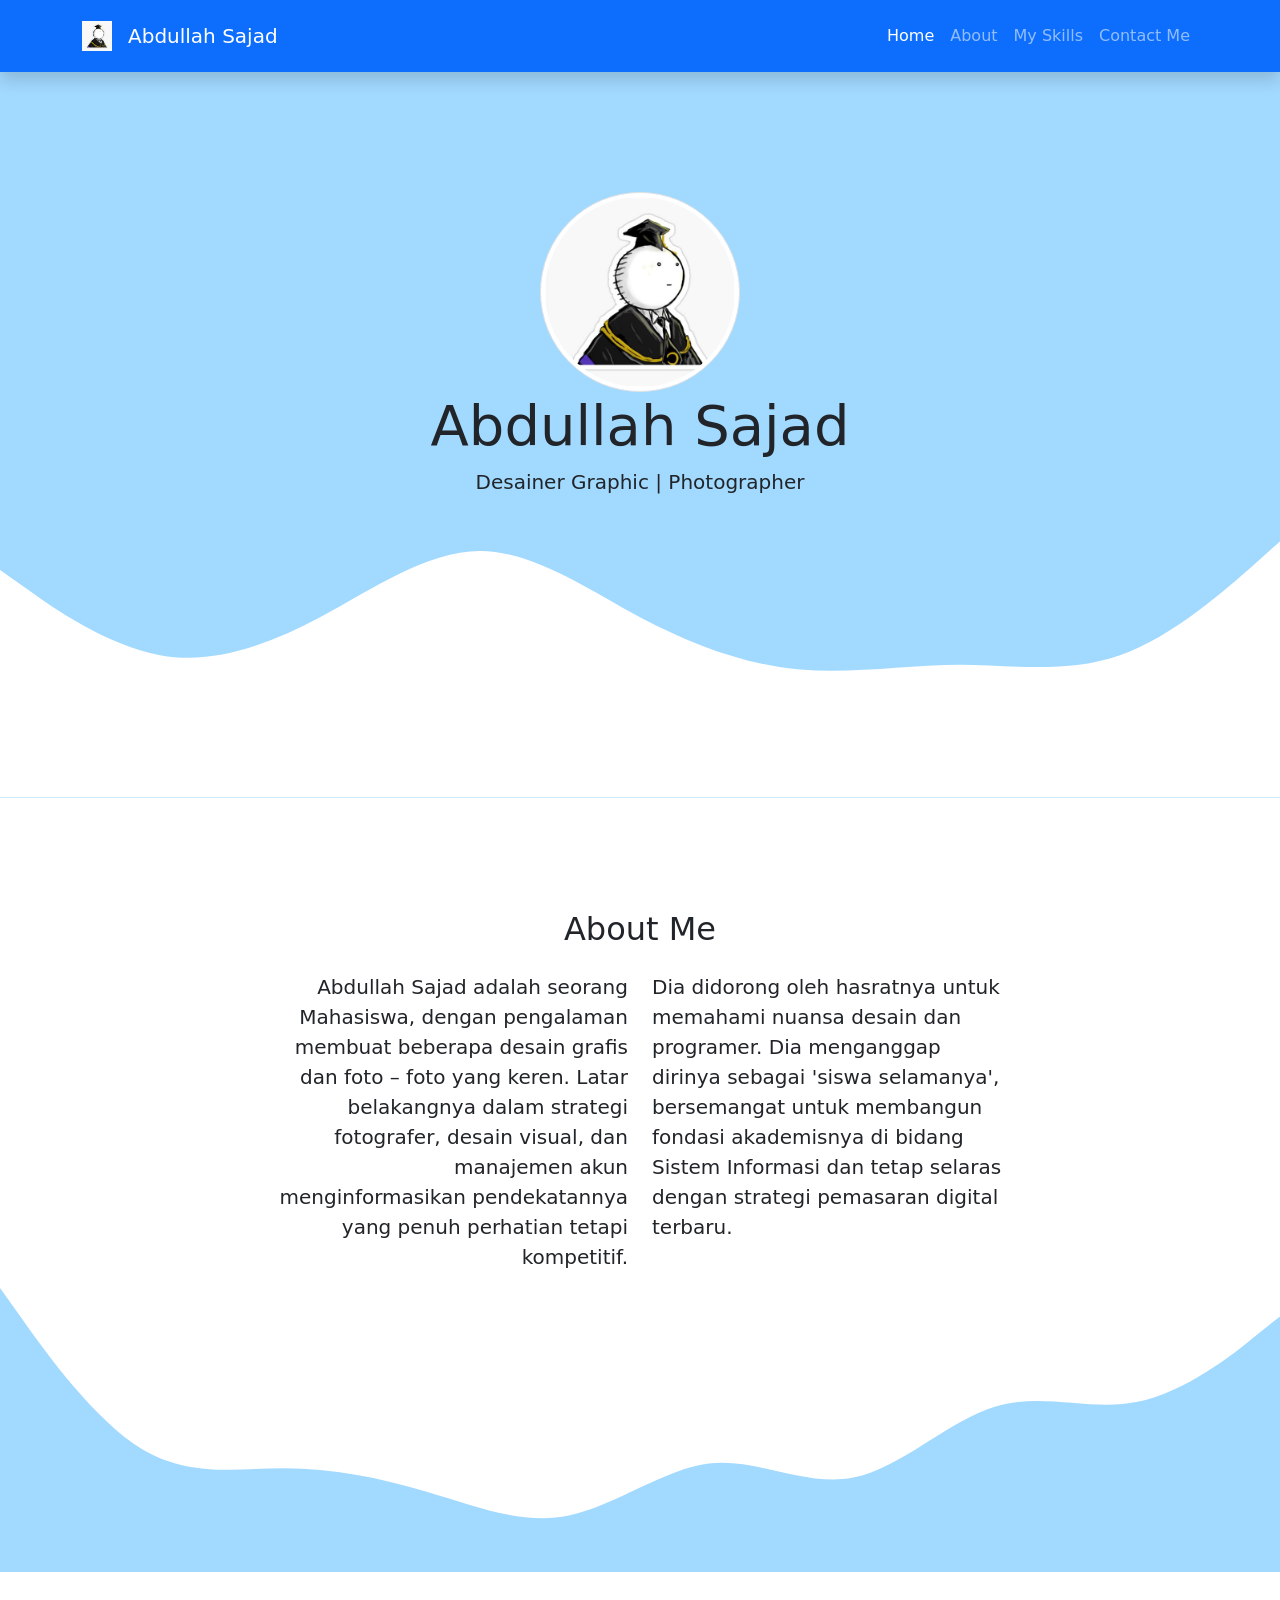
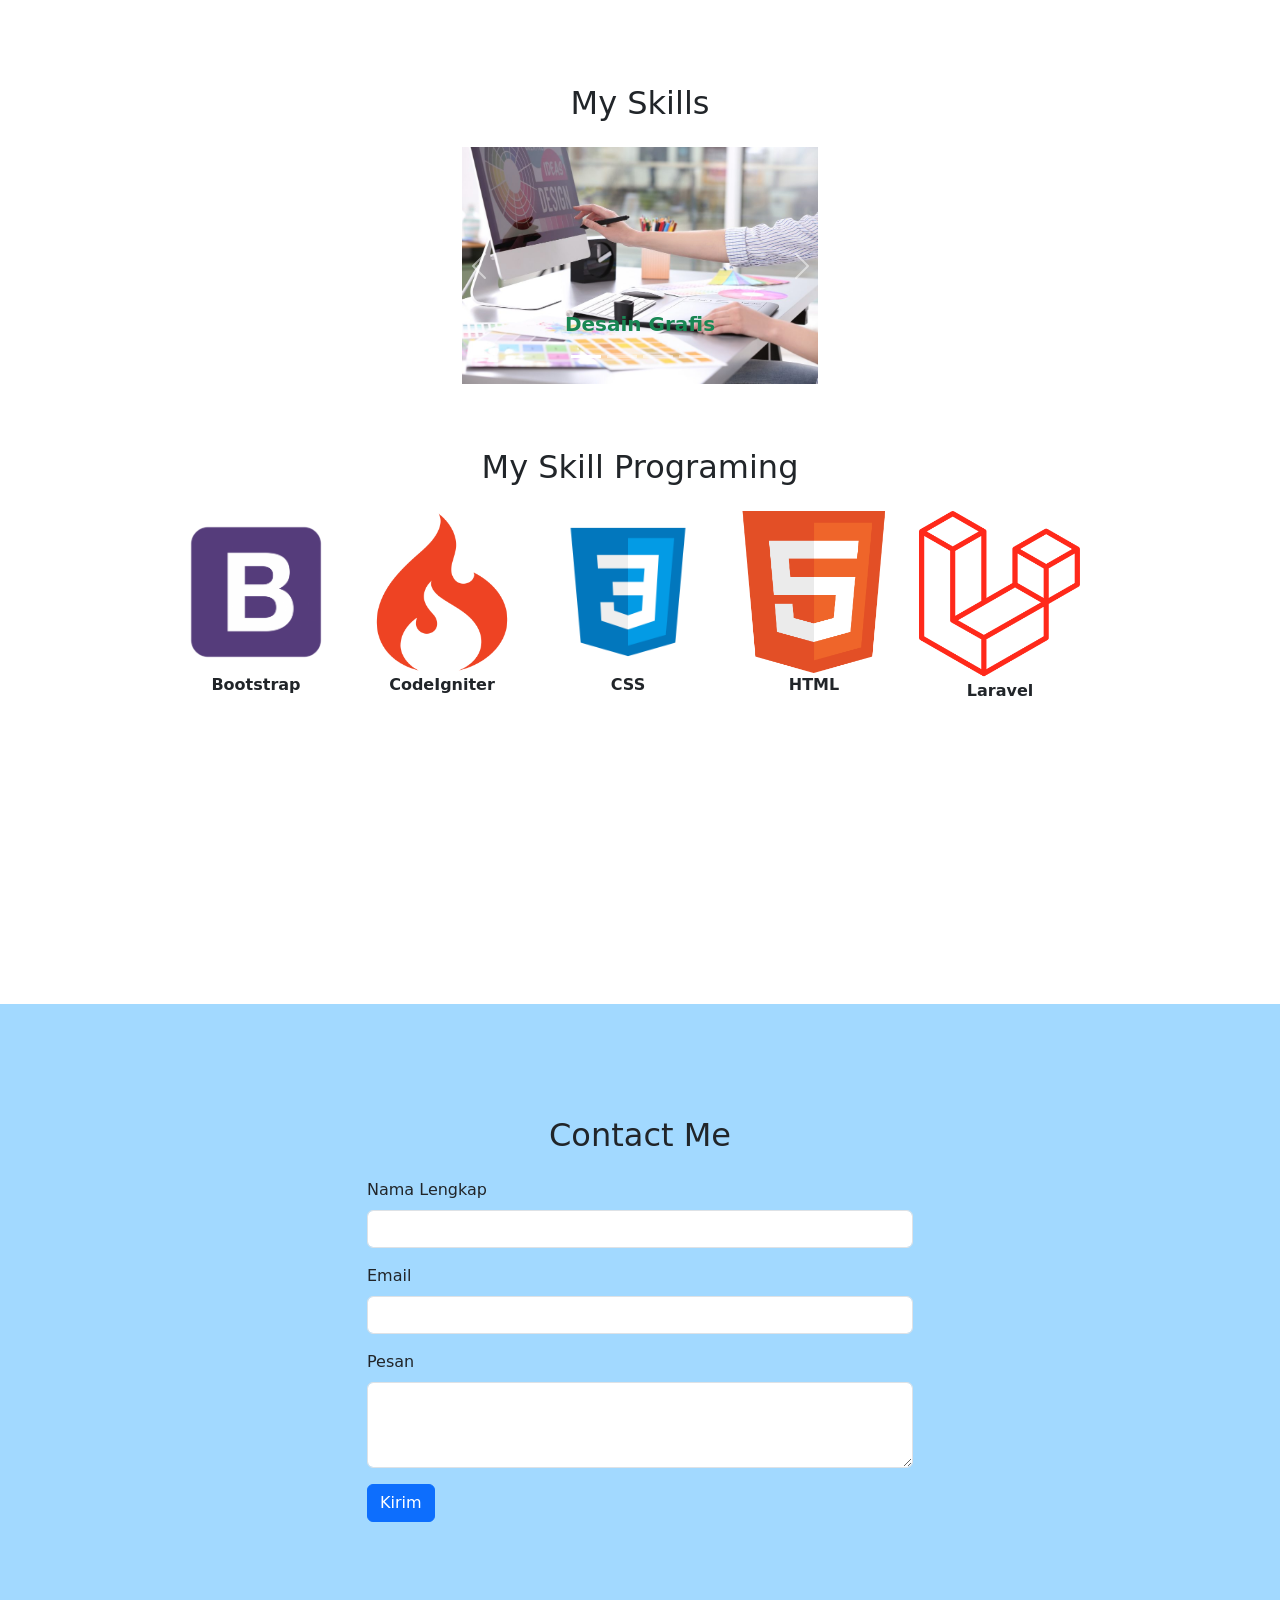
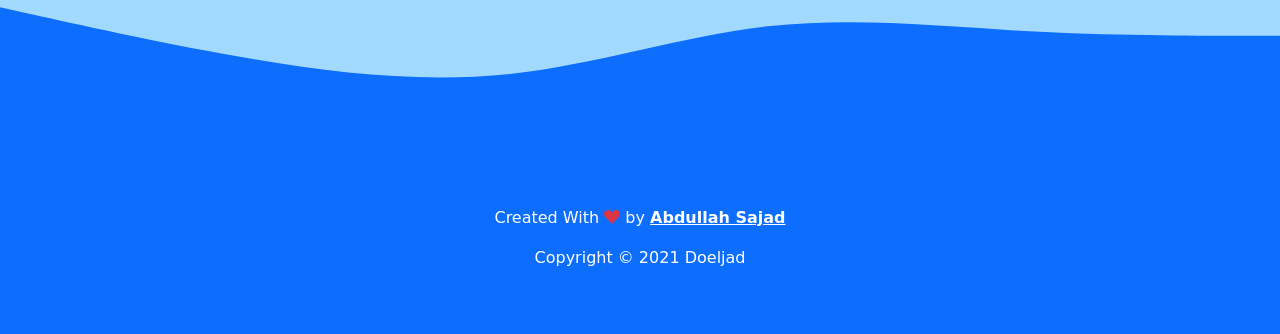
<file: index2.html>
<!doctype html>
<html lang="en">

<head>
    <!-- Required meta tags -->
    <meta charset="utf-8">
    <meta name="viewport" content="width=device-width, initial-scale=1">

    <!-- Bootstrap CSS -->
    <link href="https://cdn.jsdelivr.net/npm/bootstrap@5.0.0-beta3/dist/css/bootstrap.min.css" rel="stylesheet"
        integrity="sha384-eOJMYsd53ii+scO/bJGFsiCZc+5NDVN2yr8+0RDqr0Ql0h+rP48ckxlpbzKgwra6" crossorigin="anonymous">
    <link rel="stylesheet" href="style.css">
    <link rel="stylesheet" href="https://cdn.jsdelivr.net/npm/bootstrap-icons@1.4.1/font/bootstrap-icons.css">
    <title>My Portofolio | Abdullah Sajad</title>

</head>

<body id="home">
    <!-- Navbar -->
    <nav class="navbar navbar-expand-lg navbar-dark bg-primary shadow p-3 fixed-top">
        <div class="container">
            <img src="img/pp.jpg" class="me-3" width="30">
            <a class="navbar-brand" href="#">Abdullah Sajad</a>
            <button class="navbar-toggler" type="button" data-bs-toggle="collapse" data-bs-target="#navbarNavAltMarkup"
                aria-controls="navbarNavAltMarkup" aria-expanded="false" aria-label="Toggle navigation">
                <span class="navbar-toggler-icon"></span>
            </button>
            <div class="collapse navbar-collapse" id="navbarNavAltMarkup">
                <div class="navbar-nav ms-auto">
                    <a class="nav-link active" aria-current="page" href="#home">Home</a>
                    <a class="nav-link" href="#about">About</a>
                    <a class="nav-link" href="#project">My Skills</a>
                    <a class="nav-link" href="#contact">Contact Me</a>
                </div>
            </div>
        </div>
    </nav>
    <!-- Akhir Navbar -->

    <!-- Jumbotron -->
    <section class="jumbotron text-center">
        <img src="img/pp.jpg" alt="Abdullah Sajad" width="200" class="rounded-circle img-thumbnail">
        <h1 class="display-4">Abdullah Sajad</h1>
        <p class="lead">Desainer Graphic | Photographer</p>
        <svg xmlns="http://www.w3.org/2000/svg" viewBox="0 0 1440 320">
            <path fill="#ffffff" fill-opacity="1"
                d="M0,64L30,85.3C60,107,120,149,180,160C240,171,300,149,360,117.3C420,85,480,43,540,42.7C600,43,660,85,720,117.3C780,149,840,171,900,176C960,181,1020,171,1080,170.7C1140,171,1200,181,1260,160C1320,139,1380,85,1410,58.7L1440,32L1440,320L1410,320C1380,320,1320,320,1260,320C1200,320,1140,320,1080,320C1020,320,960,320,900,320C840,320,780,320,720,320C660,320,600,320,540,320C480,320,420,320,360,320C300,320,240,320,180,320C120,320,60,320,30,320L0,320Z">
            </path>
        </svg>
    </section>

    <!-- Akhir Jumbotron -->

    <!-- About Me -->
    <section id="about">
        <div class="container">
            <div class="row text-center mb-3">
                <div class="col">
                    <h2>About Me</h2>
                </div>
            </div>
            <div class="row justify-content-center fs-5 ">
                <div class="col-md-4 text-center text-md-end">
                    <p>Abdullah Sajad adalah seorang Mahasiswa, dengan pengalaman membuat beberapa desain grafis dan
                        foto – foto yang keren. Latar belakangnya dalam strategi fotografer, desain visual, dan
                        manajemen
                        akun menginformasikan pendekatannya yang penuh perhatian tetapi kompetitif. </p>
                </div>
                <div class="col-md-4 text-center text-md-start">
                    <p>Dia didorong oleh
                        hasratnya untuk memahami nuansa desain dan programer. Dia menganggap dirinya sebagai 'siswa
                        selamanya', bersemangat untuk membangun fondasi akademisnya di bidang Sistem Informasi dan tetap
                        selaras dengan strategi pemasaran digital terbaru.</p>
                </div>
            </div>
        </div>
        <svg xmlns="http://www.w3.org/2000/svg" viewBox="0 0 1440 320">
            <path fill="#a2d9ff" fill-opacity="1"
                d="M0,0L26.7,37.3C53.3,75,107,149,160,181.3C213.3,213,267,203,320,202.7C373.3,203,427,213,480,229.3C533.3,245,587,267,640,256C693.3,245,747,203,800,197.3C853.3,192,907,224,960,213.3C1013.3,203,1067,149,1120,133.3C1173.3,117,1227,139,1280,128C1333.3,117,1387,75,1413,53.3L1440,32L1440,320L1413.3,320C1386.7,320,1333,320,1280,320C1226.7,320,1173,320,1120,320C1066.7,320,1013,320,960,320C906.7,320,853,320,800,320C746.7,320,693,320,640,320C586.7,320,533,320,480,320C426.7,320,373,320,320,320C266.7,320,213,320,160,320C106.7,320,53,320,27,320L0,320Z">
            </path>
        </svg>
    </section>
    <!-- Akhir About Me -->

    <!-- Project -->
    <section id="project">
        <div class="container">
            <div class="row text-center ">
                <div class="col mb-3">
                    <h2>
                        My Skills
                    </h2>
                </div>
            </div>
            <div class="row justify-content-center">
                <div id="carouselExampleCaptions" class="carousel slide col-md-4 mb-3" data-bs-ride="carousel">
                    <div class="carousel-indicators">
                        <button type="button" data-bs-target="#carouselExampleCaptions" data-bs-slide-to="0"
                            class="active" aria-current="true" aria-label="Slide 1"></button>
                        <button type="button" data-bs-target="#carouselExampleCaptions" data-bs-slide-to="1"
                            aria-label="Slide 2"></button>
                        <button type="button" data-bs-target="#carouselExampleCaptions" data-bs-slide-to="2"
                            aria-label="Slide 3"></button>
                        <button type="button" data-bs-target="#carouselExampleCaptions" data-bs-slide-to="3"
                            aria-label="Slide 4"></button>
                    </div>
                    <div class="carousel-inner">
                        <div class="carousel-item active">
                            <img src="project/1.jpg" class="d-block w-100" alt="...">
                            <div class="carousel-caption d-none d-md-block">
                                <h5 class="text-center text-success"><b>Desain Grafis</b></h5>
                            </div>
                        </div>
                        <div class="carousel-item">
                            <img src="project/2.jpg" class="d-block w-100" alt="...">
                            <div class="carousel-caption d-none d-md-block">
                                <h5 class="text-center"><b>Fotografi</b></h5>
                            </div>
                        </div>
                        <div class="carousel-item">
                            <img src="project/3.jpg" class="d-block w-100" alt="...">
                            <div class="carousel-caption d-none d-md-block">
                                <h5 class="text-center"><b>Programing</b></h5>
                            </div>
                        </div>
                        <div class="carousel-item">
                            <img src="project/4.jpg" class="d-block w-100" alt="...">
                            <div class="carousel-caption d-none d-md-block">
                                <h5 class="text-center">Dota 2 Player</h5>
                            </div>
                        </div>
                    </div>
                    <button class="carousel-control-prev" type="button" data-bs-target="#carouselExampleCaptions"
                        data-bs-slide="prev">
                        <span class="carousel-control-prev-icon" aria-hidden="true"></span>
                        <span class="visually-hidden">Previous</span>
                    </button>
                    <button class="carousel-control-next" type="button" data-bs-target="#carouselExampleCaptions"
                        data-bs-slide="next">
                        <span class="carousel-control-next-icon" aria-hidden="true"></span>
                        <span class="visually-hidden">Next</span>
                    </button>
                </div>
            </div>
            <div class="row text-center mt-5">
                <div class="col mb-3">
                    <h2>
                        My Skill Programing

                    </h2>
                </div>
                <div class="row justify-content-center ">
                    <div class="col-2 md-4 mb-3">
                        <div>
                            <img src="project/bootsrap.png" class="card-img-top " alt="Project 1">
                            <div class="card-body">
                                <p class="card-text text-center">
                                    <b>Bootstrap</b>
                                </p>
                            </div>
                        </div>
                    </div>
                    <div class="col-2 md-4 mb-3">
                        <div>
                            <img src="project/codeigniter.png" class="card-img-top" alt="Project 2">
                            <div class="card-body">
                                <p class="card-text text-center"><b>CodeIgniter</b>
                                </p>
                            </div>
                        </div>
                    </div>
                    <div class="col-2 md-4 mb-3">
                        <div>
                            <img src="project/css.png" class="card-img-top " alt="Project 3">
                            <div class="card-body">
                                <p class="card-text text-center"><b>CSS</b></p>
                            </div>
                        </div>
                    </div>
                    <div class="col-2 md-4 mb-3">
                        <div>
                            <img src="project/html.png" class="card-img-top" alt="Project 4">
                            <div class="card-body">
                                <p class="card-text text-center"><b>HTML</b></p>
                            </div>
                        </div>
                    </div>
                    <div class="col-2 md-4 mb-3">
                        <div>
                            <img src="project/laravel.png" class="card-img-top" alt="Project 4">
                            <div class="card-body">
                                <p class="card-text text-center"><b>Laravel</b></p>
                            </div>
                        </div>
                    </div>
                </div>
            </div>
        </div>
        </div>
        <svg xmlns="http://www.w3.org/2000/svg" viewBox="0 0 1440 320">
            <path fill="#ffffff" fill-opacity="1"
                d="M0,32L26.7,80C53.3,128,107,224,160,261.3C213.3,299,267,277,320,256C373.3,235,427,213,480,197.3C533.3,181,587,171,640,170.7C693.3,171,747,181,800,192C853.3,203,907,213,960,186.7C1013.3,160,1067,96,1120,90.7C1173.3,85,1227,139,1280,144C1333.3,149,1387,107,1413,85.3L1440,64L1440,320L1413.3,320C1386.7,320,1333,320,1280,320C1226.7,320,1173,320,1120,320C1066.7,320,1013,320,960,320C906.7,320,853,320,800,320C746.7,320,693,320,640,320C586.7,320,533,320,480,320C426.7,320,373,320,320,320C266.7,320,213,320,160,320C106.7,320,53,320,27,320L0,320Z">
            </path>
        </svg>
    </section>
    <!-- akhir project -->

    <!-- contact -->
    <section id="contact" class="contact">
        <div class="container">
            <div class="row text-center mb-3">
                <div class="col">
                    <h2>Contact Me</h2>
                </div>
            </div>
            <div class="row justify-content-center">
                <div class="col-md-6">
                    <form>
                        <div class="mb-3">
                            <label for="name" class="form-label">Nama Lengkap</label>
                            <input type="text" class="form-control" id="name" aria-describedby="name">
                        </div>
                        <div class="mb-3">
                            <label for="email" class="form-label">Email</label>
                            <input type="email" class="form-control" id="email" aria-describedby="email">
                        </div>

                        <div class="mb-3">
                            <label for="pesan" class="form-label">Pesan</label>
                            <textarea class="form-control" id="pesan" rows="3"></textarea>
                        </div>
                        <button type="submit" class="btn btn-primary">Kirim</button>
                    </form>
                </div>
            </div>
        </div>
        <svg xmlns="http://www.w3.org/2000/svg" viewBox="0 0 1440 320">
            <path fill="#0d6efd" fill-opacity="1"
                d="M0,96L48,106.7C96,117,192,139,288,154.7C384,171,480,181,576,170.7C672,160,768,128,864,117.3C960,107,1056,117,1152,122.7C1248,128,1344,128,1392,128L1440,128L1440,320L1392,320C1344,320,1248,320,1152,320C1056,320,960,320,864,320C768,320,672,320,576,320C480,320,384,320,288,320C192,320,96,320,48,320L0,320Z">
            </path>
        </svg>
    </section>
    <!-- akhir contact -->

    <!-- footer -->
    <footer class="bg-primary text-white text-center pb-5">
        <p>Created With <i class="bi bi-suit-heart-fill text-danger"></i> by <a
                href="https://www.instagram.com/doeljad/" class="text-white fw-bold text-center">Abdullah
                Sajad</a></p>
        <p>Copyright © 2021 Doeljad </p>
    </footer>
    <!-- akhir footer -->
    <script src="https://cdn.jsdelivr.net/npm/bootstrap@5.0.0-beta3/dist/js/bootstrap.bundle.min.js"
        integrity="sha384-JEW9xMcG8R+pH31jmWH6WWP0WintQrMb4s7ZOdauHnUtxwoG2vI5DkLtS3qm9Ekf"
        crossorigin="anonymous"></script>

</body>

</html>
</file>
<file: style.css>
.jumbotron {
  padding-top: 12rem;
  background-color: #a2d9ff;
}
#myskills {
  background-color: #a2d9ff;
}
section {
  padding-top: 7rem;
}
#contact {
  background-color: #a2d9ff;
}

.fade-in {
  opacity: 0;
  transition: opacity 1s ease-in;
}

.fade-in.appear {
  opacity: 1;
}

.nav-scrolled {
  --text: #333;
  --text-inverse: #f4f4f4;
  --background: #f4f4f4;
  box-shadow: 0 3px 20px rgba(0, 0, 0, 0.2);
}
.from-left {
  grid-column: 2 / 3;
  -webkit-transform: translateX(-50%);
  transform: translateX(-50%);
}

.from-right {
  -webkit-transform: translateX(50%);
  transform: translateX(50%);
}

.from-left,
.from-right {
  transition: opacity 250ms ease-in, -webkit-transform 400ms ease-in;
  transition: opacity 250ms ease-in, transform 400ms ease-in;
  transition: opacity 250ms ease-in, transform 400ms ease-in,
    -webkit-transform 400ms ease-in;
  opacity: 0;
}

#imgskill {
  border-radius: 60% 40% / 40% 100%;
}
.card {
  border-radius: 100% 100% 20% 20%;
}
.shadw-card {
  box-shadow: 2px 1px 21px 4px rgba(22,0,255,1);
-webkit-box-shadow: 2px 1px 21px 4px rgba(22,0,255,1);
-moz-box-shadow: 2px 1px 21px 4px rgba(22,0,255,1);
}
</file>
